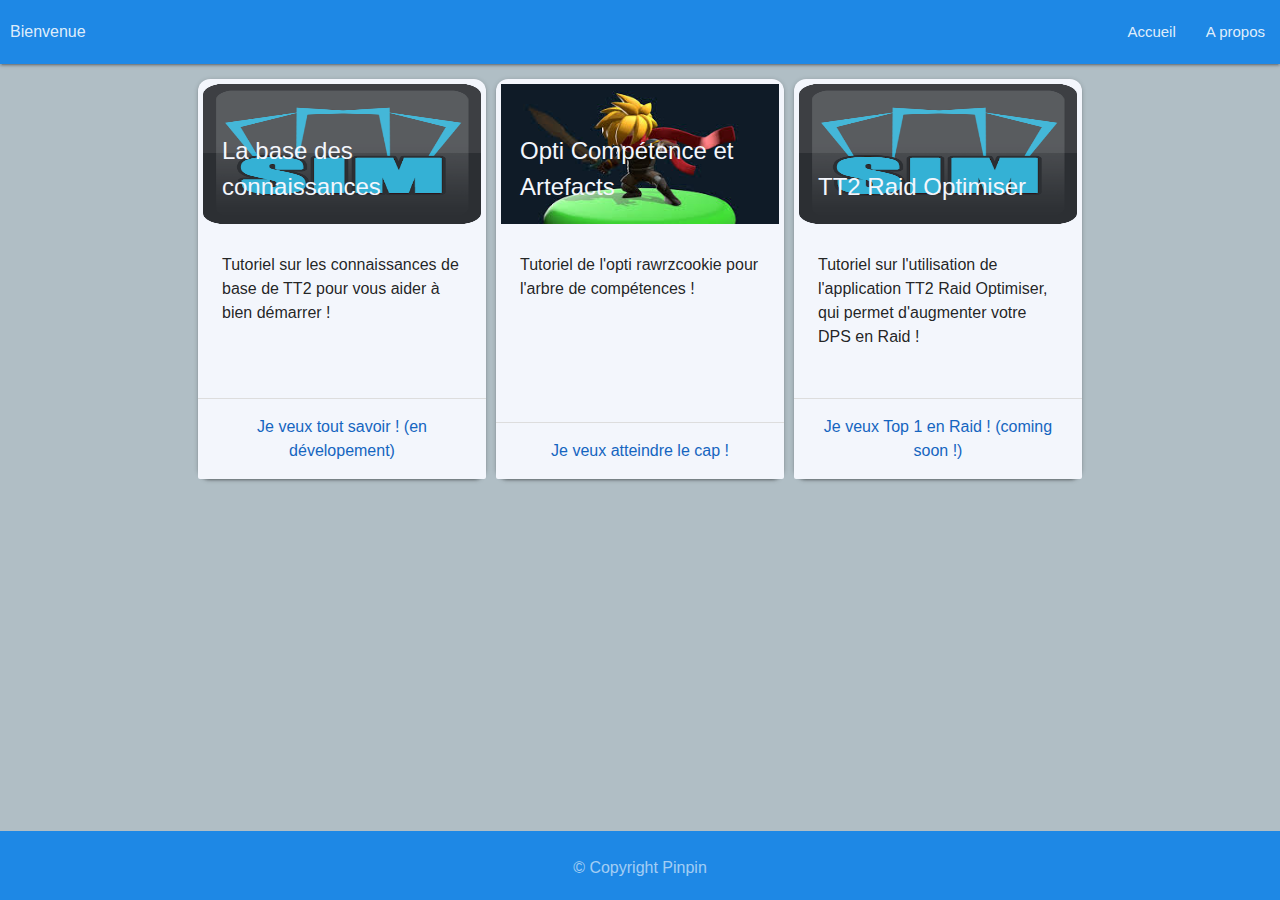
<file: index.html>
<!DOCTYPE html>
<html lang="en">
  <head>
    <meta charset="UTF-8" />
    <meta name="viewport" content="width=device-width, initial-scale=1.0" />
    <meta name="description" content="" />
    <link href="https://fonts.googleapis.com/icon?family=Material+Icons" rel="stylesheet" />
    <link rel="stylesheet" type="text/css" href="./css/materialize.css" />
    <link rel="stylesheet" type="text/css" href="./css/style.css" />
    <title>Tutoriel TT2</title>
  </head>
  <body>
    <header>
      <div class="navbar-fixed">
        <nav>
          <div class="nav-wrapper blue darken-1">
            <a class="title">Bienvenue</a>
            <ul id="nav-mobile" class="right hide-on-small-and-down">
              <li><a href="#">Accueil</a></li>
              <li><a href="./html/aPropos.html">A propos</a></li>
            </ul>
          </div>
        </nav>
      </div>
    </header>

    <main>
      <div class="card-container">
        <div class="row cards">
          <div class="col s12 m12">
            <div class="card medium hoverable">
              <div class="card-image">
                <img src="img/TT2raidopti.webp" />
                <span class="card-title">La base des connaissances</span>
              </div>
              <div class="card-content">
                <p>Tutoriel sur les connaissances de base de TT2 pour vous aider à bien démarrer !</p>
              </div>
              <div class="card-action center">
                <a href="./html/labase.html">Je veux tout savoir ! (en dévelopement)</a>
              </div>
            </div>
          </div>
        </div>

        <div class="row cards">
          <div class="col s12 m12">
            <div class="card medium hoverable">
              <div class="card-image">
                <img src="img/tt2.jpg" />
                <span class="card-title">Opti Compétence et Artefacts</span>
              </div>
              <div class="card-content">
                <p>Tutoriel de l'opti rawrzcookie pour l'arbre de compétences !</p>
              </div>
              <div class="card-action center">
                <a href="./html/optiArbre.html">Je veux atteindre le cap !</a>
              </div>
            </div>
          </div>
        </div>

        <div class="row cards">
          <div class="col s12 m12">
            <div class="card medium hoverable">
              <div class="card-image">
                <img src="img/TT2raidopti.webp" />
                <span class="card-title">TT2 Raid Optimiser</span>
              </div>
              <div class="card-content">
                <p>Tutoriel sur l'utilisation de l'application TT2 Raid Optimiser, qui permet d'augmenter votre DPS en Raid !</p>
              </div>
              <div class="card-action center">
                <a href="#">Je veux Top 1 en Raid ! (coming soon !)</a>
                <!-- <a href="./html/raidopti.html">Je veux Top 1 en Raid !</a> -->
              </div>
            </div>
          </div>
        </div>
      </div>
    </main>
    <footer class="page-footer blue darken-1">
      <div class="footer-copyright blue darken-1">
        <div class="container center">© Copyright Pinpin</div>
      </div>
    </footer>
    <script src="./js/materialize.js"></script>
  </body>
</html>
</file>
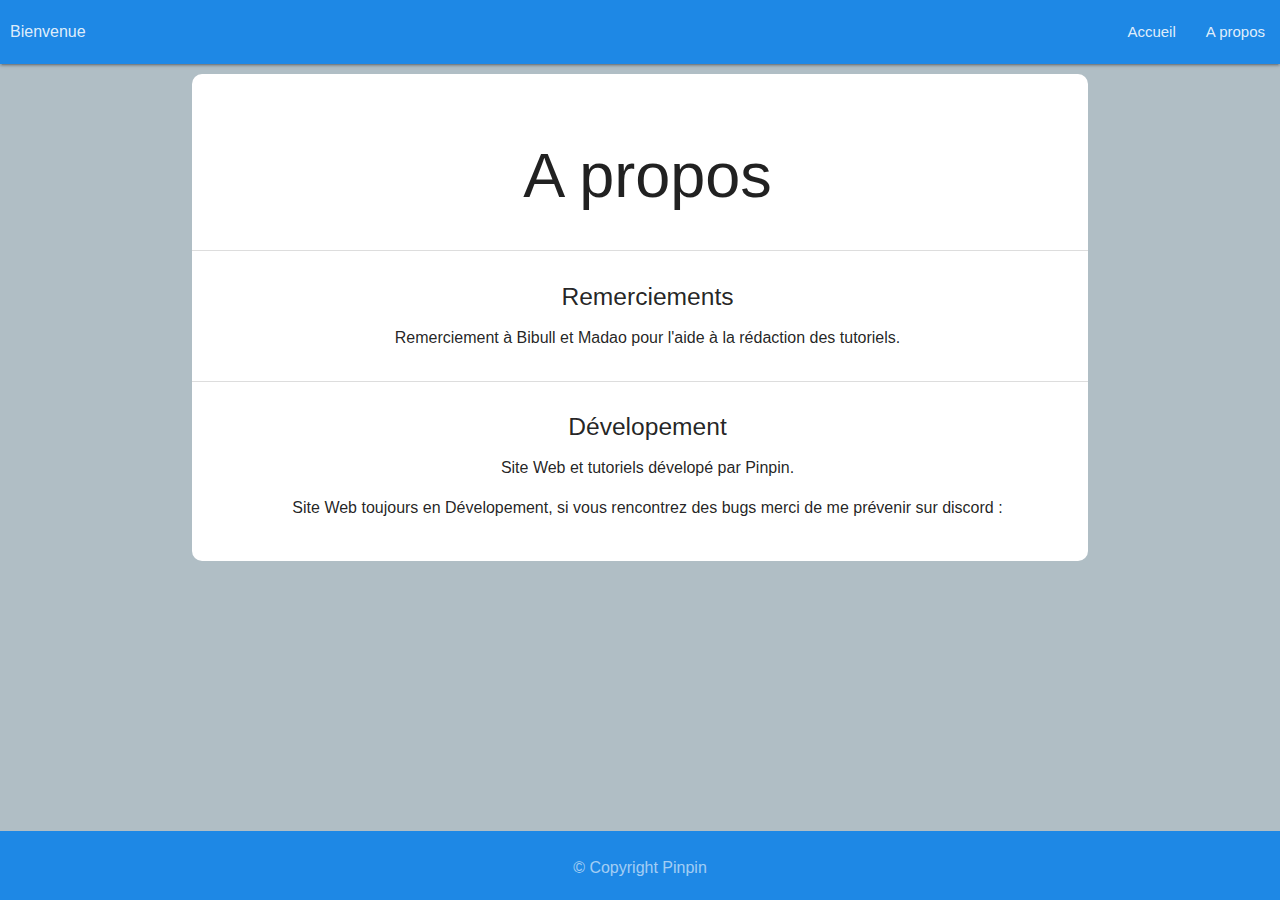
<file: html/aPropos.html>
<!DOCTYPE html>
<html lang="en">
  <head>
    <meta charset="UTF-8" />
    <meta name="viewport" content="width=device-width, initial-scale=1.0" />
    <meta name="description" content="" />
    <link href="https://fonts.googleapis.com/icon?family=Material+Icons" rel="stylesheet" />
    <link rel="stylesheet" type="text/css" href="./../css/materialize.css" />
    <link rel="stylesheet" type="text/css" href="./../css/style.css" />
    <title>Tutoriel TT2</title>
  </head>
  <body>
    <header>
      <div class="navbar-fixed">
        <nav>
          <div class="nav-wrapper blue darken-1">
            <a class="title">Bienvenue</a>
            <ul id="nav-mobile" class="right hide-on-small-and-down">
              <li><a href="./../index.html">Accueil</a></li>
              <li><a href="aPropos.html">A propos</a></li>
            </ul>
          </div>
        </nav>
      </div>
    </header>

    <main>
      <div class="container tutoriel-container">
        <div class="row">
          <div class="col s12">
            <div class="section center">
              <h1>A propos</h1>
            </div>
            <div class="divider"></div>
            <div class="section center scrollspy" id="introduction">
              <h5>Remerciements</h5>
              <p>Remerciement à Bibull et Madao pour l'aide à la rédaction des tutoriels.</p>
            </div>
            <div class="divider"></div>
            <div class="section center scrollspy" id="introduction">
              <h5>Dévelopement</h5>
              <p>Site Web et tutoriels dévelopé par Pinpin.</p>
              <p>Site Web toujours en Dévelopement, si vous rencontrez des bugs merci de me prévenir sur discord :</p>
            </div>
          </div>
        </div>
      </div>
    </main>
    <footer class="page-footer blue darken-1">
      <div class="footer-copyright blue darken-1">
        <div class="container center">© Copyright Pinpin</div>
      </div>
    </footer>
    <script src="./../js/materialize.js"></script>
  </body>
</html>
</file>
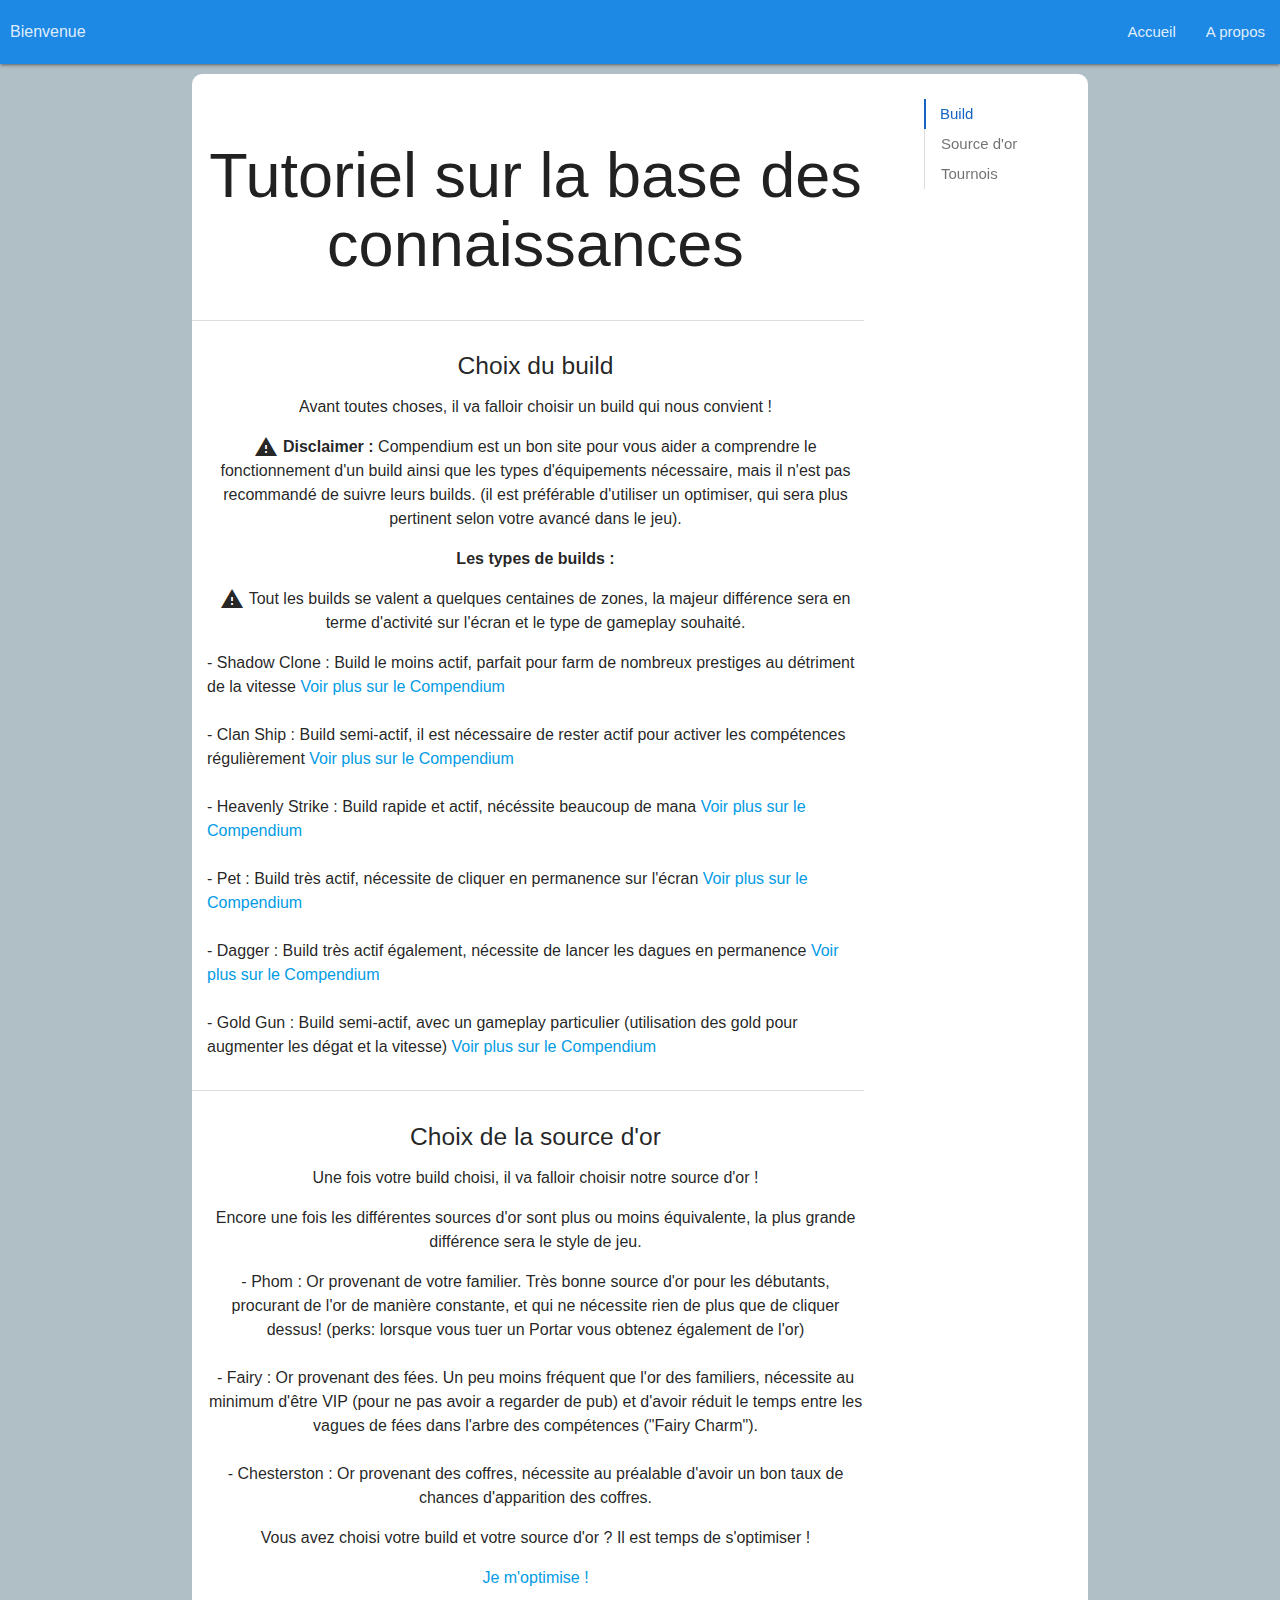
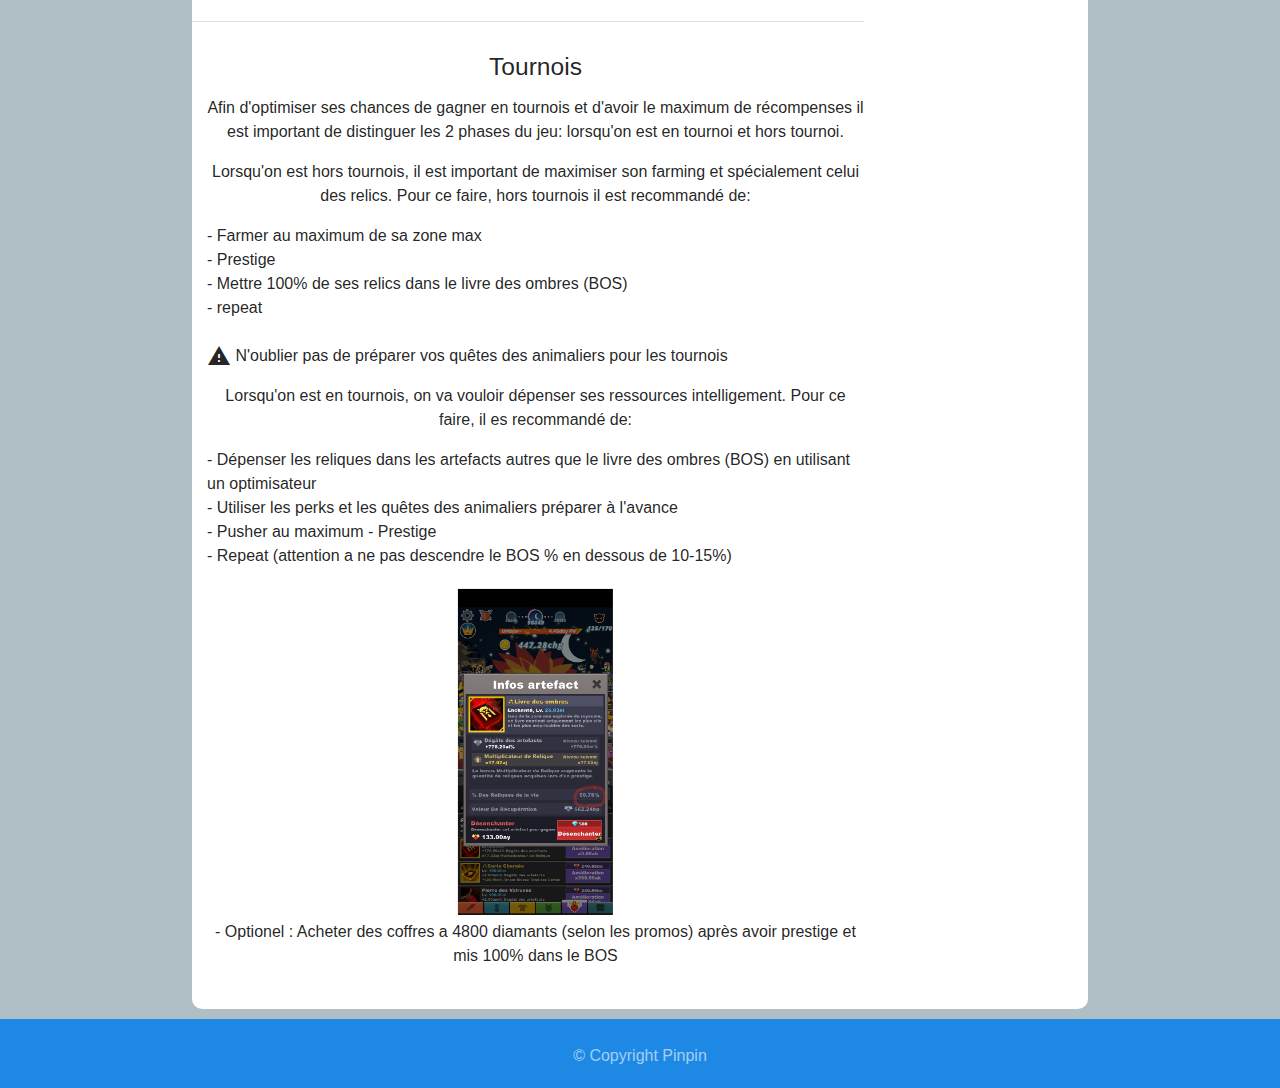
<file: html/labase.html>
<!DOCTYPE html>
<html lang="en">
  <head>
    <meta charset="UTF-8" />
    <meta name="viewport" content="width=device-width, initial-scale=1.0" />
    <meta name="description" content="" />
    <link href="https://fonts.googleapis.com/icon?family=Material+Icons" rel="stylesheet" />
    <link rel="stylesheet" type="text/css" href="./../css/materialize.css" />
    <link rel="stylesheet" type="text/css" href="./../css/style.css" />
    <title>Tutoriel TT2</title>
  </head>
  <body>
    <header>
      <div class="navbar-fixed">
        <nav>
          <div class="nav-wrapper blue darken-1">
            <a class="title">Bienvenue</a>
            <ul id="nav-mobile" class="right hide-on-small-and-down">
              <li><a href="./../index.html">Accueil</a></li>
              <li><a href="aPropos.html">A propos</a></li>
            </ul>
          </div>
        </nav>
      </div>
    </header>

    <main>
      <div class="container tutoriel-container">
        <div class="row">
          <div class="col s9">
            <div class="section center">
              <h1>Tutoriel sur la base des connaissances</h1>
            </div>
            <div class="divider"></div>
            <div class="section center scrollspy" id="choixbuild">
              <h5>Choix du build</h5>
              <p>Avant toutes choses, il va falloir choisir un build qui nous convient !</p>
              <p>
                <i class="material-icons">warning</i> <b> Disclaimer :</b> Compendium est un bon site pour vous aider a comprendre le fonctionnement
                d'un build ainsi que les types d'équipements nécessaire, mais il n'est pas recommandé de suivre leurs builds. (il est préférable
                d'utiliser un optimiser, qui sera plus pertinent selon votre avancé dans le jeu).
              </p>
              <p class="step">Les types de builds :</p>
              <p>
                <i class="material-icons">warning</i> Tout les builds se valent a quelques centaines de zones, la majeur différence sera en terme
                d'activité sur l'écran et le type de gameplay souhaité.
              </p>
              <p class="left-align">
                - <strong>Shadow Clone</strong> : Build le moins actif, parfait pour farm de nombreux prestiges au détriment de la vitesse
                <a href="https://www.tt2-compendium.com/fr/builds/sc ">Voir plus sur le Compendium</a><br /><br />
                - <strong>Clan Ship</strong> : Build semi-actif, il est nécessaire de rester actif pour activer les compétences régulièrement
                <a href="https://www.tt2-compendium.com/fr/builds/cs">Voir plus sur le Compendium</a><br /><br />

                - <strong>Heavenly Strike</strong> : Build rapide et actif, nécéssite beaucoup de mana
                <a href="https://www.tt2-compendium.com/fr/builds/hs ">Voir plus sur le Compendium</a><br /><br />
                - <strong>Pet</strong> : Build très actif, nécessite de cliquer en permanence sur l'écran
                <a href="https://www.tt2-compendium.com/fr/builds/pet">Voir plus sur le Compendium</a> <br /><br />
                - <strong>Dagger</strong> : Build très actif également, nécessite de lancer les dagues en permanence
                <a href="https://www.tt2-compendium.com/en/builds/dagger">Voir plus sur le Compendium</a> <br /><br />
                - <strong>Gold Gun</strong> : Build semi-actif, avec un gameplay particulier (utilisation des gold pour augmenter les dégat et la
                vitesse) <a href="https://www.tt2-compendium.com/en/builds/gg">Voir plus sur le Compendium</a> <br />
              </p>
            </div>
            <div class="divider"></div>
            <div class="section center scrollspy" id="choixor">
              <h5>Choix de la source d'or</h5>
              <p>Une fois votre build choisi, il va falloir choisir notre source d'or !</p>
              <p>Encore une fois les différentes sources d'or sont plus ou moins équivalente, la plus grande différence sera le style de jeu.</p>
              <p>
                - <strong>Phom</strong> : Or provenant de votre familier. Très bonne source d'or pour les débutants, procurant de l'or de manière
                constante, et qui ne nécessite rien de plus que de cliquer dessus! (perks: lorsque vous tuer un Portar vous obtenez également de
                l'or)<br /><br />
                - <strong>Fairy</strong> : Or provenant des fées. Un peu moins fréquent que l'or des familiers, nécessite au minimum d'être VIP (pour
                ne pas avoir a regarder de pub) et d'avoir réduit le temps entre les vagues de fées dans l'arbre des compétences ("Fairy Charm").<br /><br />
                - <strong>Chesterston</strong> : Or provenant des coffres, nécessite au préalable d'avoir un bon taux de chances d'apparition des
                coffres.
              </p>
              <p>Vous avez choisi votre build et votre source d'or ? Il est temps de s'optimiser !</p>
              <p><a href="optiArbre.html">Je m'optimise !</a></p>
            </div>
            <div class="divider"></div>
            <div class="section center scrollspy" id="tournois">
              <h5>Tournois</h5>
              <p>
                Afin d'optimiser ses chances de gagner en tournois et d'avoir le maximum de récompenses il est important de distinguer les 2 phases du
                jeu: lorsqu'on est en tournoi et hors tournoi.
              </p>
              <p>
                Lorsqu'on est hors tournois, il est important de maximiser son farming et spécialement celui des relics. Pour ce faire, hors tournois
                il est recommandé de:
              </p>
              <p class="left-align">
                - Farmer au maximum de sa zone max <br />
                - Prestige <br />
                - Mettre 100% de ses relics dans le livre des ombres (BOS) <br />
                - repeat <br /><br />

                <i class="material-icons">warning</i> N'oublier pas de préparer vos quêtes des animaliers pour les tournois
              </p>
              <p>Lorsqu'on est en tournois, on va vouloir dépenser ses ressources intelligement. Pour ce faire, il es recommandé de:</p>
              <p class="left-align">
                - Dépenser les reliques dans les artefacts autres que le livre des ombres (BOS) en utilisant un optimisateur <br />
                - Utiliser les perks et les quêtes des animaliers préparer à l'avance <br />
                - Pusher au maximum - Prestige <br />
                - Repeat (attention a ne pas descendre le BOS % en dessous de 10-15%)<br />

                <div class="img-container">
                <img
                  class="materialboxed responsive-img"
                  data-caption="Bos % indicateur"
                  alt="Bos % "
                  src="../img/bos.jpg"
                />
              </div>

                - Optionel : Acheter des coffres a 4800 diamants (selon les promos) après avoir prestige et mis 100% dans le BOS
              </p>
            </div>
          </div>
          <div class="col s3 hide-on-small-only">
            <div class="pinned">
              <ul class="section table-of-contents">
                <li><a href="#choixbuild" class="">Build</a></li>
                <li><a href="#choixor" class="">Source d'or</a></li>
                <li><a href="#tournois" class="">Tournois</a></li>
              </ul>
            </div>
          </div>
        </div>
      </div>
    </main>
    <footer class="page-footer blue darken-1">
      <div class="footer-copyright blue darken-1">
        <div class="container center">© Copyright Pinpin</div>
      </div>
    </footer>
    <script src="./../js/materialize.js"></script>
    <script>
      document.addEventListener("DOMContentLoaded", function () {
        var elems = document.querySelectorAll(".scrollspy");
        var instances = M.ScrollSpy.init(elems, {
          getActiveElement: function (id) {
            return 'a[href="#' + id + '"]';
          },
        });
        var elements = document.querySelectorAll(".materialboxed");
        var instances = M.Materialbox.init(elements, {});
      });
    </script>
  </body>
</html>
</file>
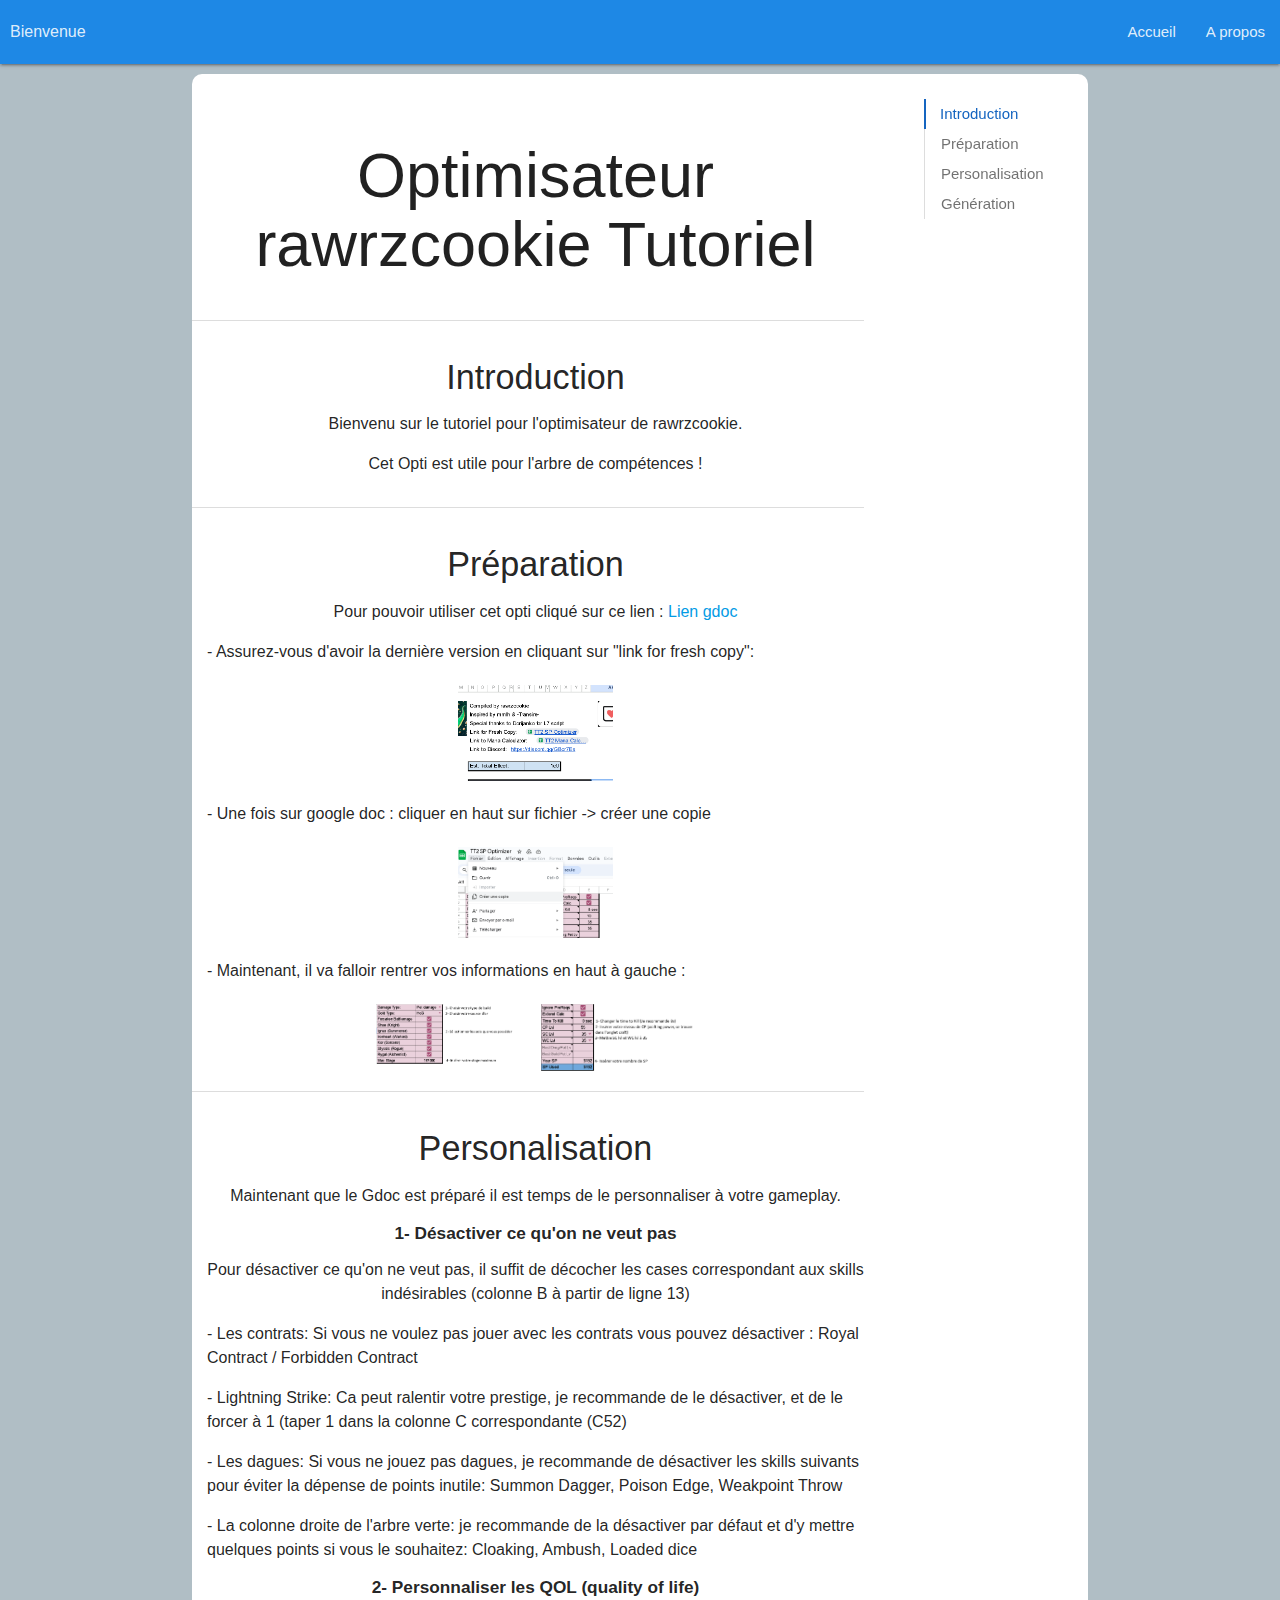
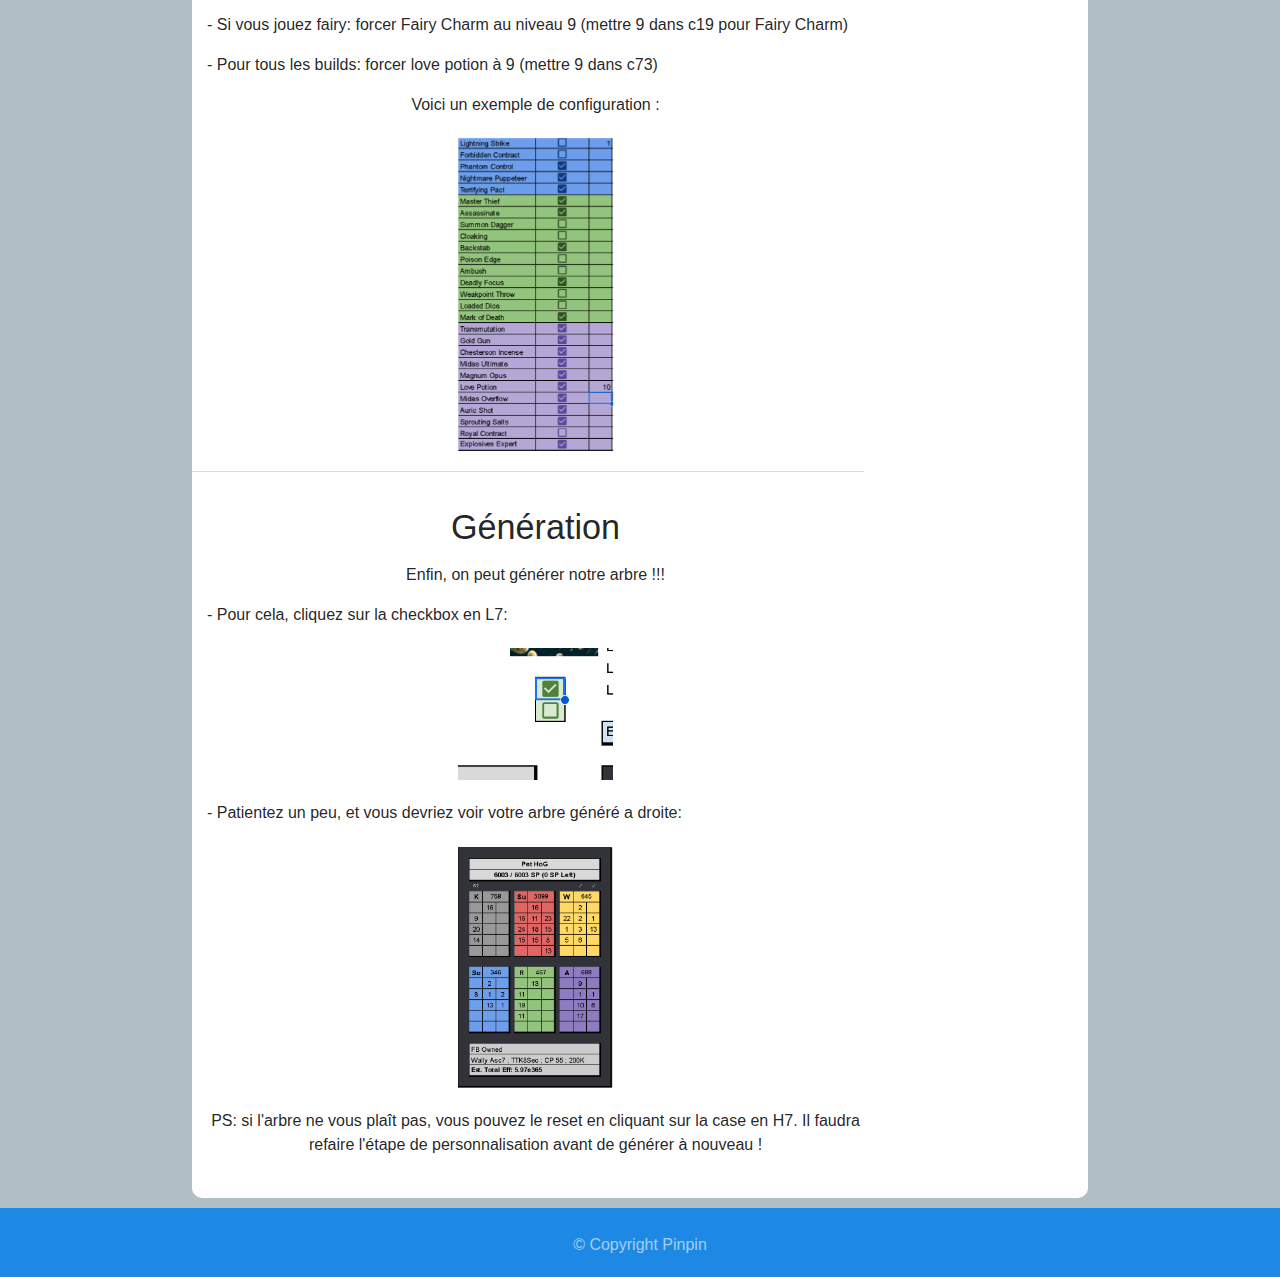
<file: html/optiArbre.html>
<!DOCTYPE html>
<html lang="en">
  <head>
    <meta charset="UTF-8" />
    <meta name="viewport" content="width=device-width, initial-scale=1.0" />
    <meta name="description" content="" />
    <link href="https://fonts.googleapis.com/icon?family=Material+Icons" rel="stylesheet" />
    <link rel="stylesheet" type="text/css" href="./../css/materialize.css" />
    <link rel="stylesheet" type="text/css" href="./../css/style.css" />
    <title>Tutoriel TT2</title>
  </head>
  <body>
    <header>
      <div class="navbar-fixed">
        <nav>
          <div class="nav-wrapper blue darken-1">
            <a class="title">Bienvenue</a>
            <ul id="nav-mobile" class="right hide-on-small-and-down">
              <li><a href="./../index.html">Accueil</a></li>
              <li><a href="aPropos.html">A propos</a></li>
            </ul>
          </div>
        </nav>
      </div>
    </header>

    <main>
      <div class="container tutoriel-container">
        <div class="row">
          <div class="col s9">
            <div class="section center">
              <h1>Optimisateur rawrzcookie Tutoriel</h1>
            </div>
            <div class="divider"></div>
            <div class="section scrollspy" id="introduction">
              <h4>Introduction</h4>
              <p class="center">Bienvenu sur le tutoriel pour l'optimisateur de rawrzcookie.</p>
              <p class="center">Cet Opti est utile pour l'arbre de compétences !</p>
            </div>
            <div class="divider"></div>
            <div class="section scrollspy" id="preparation">
              <h4>Préparation</h4>
              <p class="center">Pour pouvoir utiliser cet opti cliqué sur ce lien : <a href="https://bit.ly/3aRPYf9">Lien gdoc</a></p>
              <p>- Assurez-vous d'avoir la dernière version en cliquant sur "link for fresh copy":</p>
              <div class="img-container">
                <img class="materialboxed responsive-img" data-caption="nouveau fichier" alt="fresh copy" src="../img/ArbreOpti/freshLink.png" />
              </div>
              <p>- Une fois sur google doc : cliquer en haut sur fichier -> créer une copie</p>
              <div class="img-container">
                <img class="materialboxed responsive-img" data-caption="créer une copie" alt="create copy" src="../img/ArbreOpti/createCopy.png" />
              </div>
              <p>- Maintenant, il va falloir rentrer vos informations en haut à gauche :</p>
              <div class="img-container">
                <img class="materialboxed responsive-img" data-caption="settings 1" alt="Settings opti" src="../img/ArbreOpti/opti1.png" />
                <img class="materialboxed responsive-img" data-caption="settings 2" alt="Settings opti" src="../img/ArbreOpti/opti2.png" />
              </div>
            </div>
            <div class="divider"></div>
            <div class="section scrollspy" id="personalisation">
              <h4>Personalisation</h4>
              <p class="center">Maintenant que le Gdoc est préparé il est temps de le personnaliser à votre gameplay.</p>

              <h6>1- Désactiver ce qu'on ne veut pas</h6>
              <p class="center">
                Pour désactiver ce qu'on ne veut pas, il suffit de décocher les cases correspondant aux skills indésirables (colonne B à partir de
                ligne 13)
              </p>

              <p>- Les contrats: Si vous ne voulez pas jouer avec les contrats vous pouvez désactiver : Royal Contract / Forbidden Contract</p>
              <p>
                - Lightning Strike: Ca peut ralentir votre prestige, je recommande de le désactiver, et de le forcer à 1 (taper 1 dans la colonne C
                correspondante (C52)
              </p>
              <p>
                - Les dagues: Si vous ne jouez pas dagues, je recommande de désactiver les skills suivants pour éviter la dépense de points inutile:
                Summon Dagger, Poison Edge, Weakpoint Throw
              </p>
              <p>
                - La colonne droite de l'arbre verte: je recommande de la désactiver par défaut et d'y mettre quelques points si vous le souhaitez:
                Cloaking, Ambush, Loaded dice
              </p>

              <h6>2- Personnaliser les QOL (quality of life)</h6>
              <p>- Si vous jouez fairy: forcer Fairy Charm au niveau 9 (mettre 9 dans c19 pour Fairy Charm)</p>
              <p>- Pour tous les builds: forcer love potion à 9 (mettre 9 dans c73)</p>
              <p class="center">Voici un exemple de configuration :</p>

              <div class="img-container">
                <img
                  class="materialboxed responsive-img"
                  data-caption="exemple configuration"
                  alt="configuration skills"
                  src="../img/ArbreOpti/example configuration.png"
                />
              </div>
            </div>
            <div class="divider"></div>
            <div class="section scrollspy" id="generation">
              <h4>Génération</h4>
              <p class="center">Enfin, on peut générer notre arbre !!!</p>
              <p>- Pour cela, cliquez sur la checkbox en L7:</p>
              <div class="img-container">
                <img
                  class="materialboxed responsive-img"
                  data-caption="checkbox generation"
                  alt="checkbox generation"
                  src="../img/ArbreOpti/checkbox.png"
                />
              </div>
              <p>- Patientez un peu, et vous devriez voir votre arbre généré a droite:</p>
              <div class="img-container">
                <img class="materialboxed responsive-img" data-caption="exemple arbre" alt="exemple arbre" src="../img/ArbreOpti/exempleArbre.png" />
              </div>
              <p class="center">
                PS: si l'arbre ne vous plaît pas, vous pouvez le reset en cliquant sur la case en H7. Il faudra refaire l'étape de personnalisation
                avant de générer à nouveau !
              </p>
            </div>
          </div>

          <div class="col s3 hide-on-small-only">
            <div class="pinned">
              <ul class="section table-of-contents">
                <li><a href="#introduction" class="">Introduction</a></li>
                <li><a href="#preparation" class="">Préparation</a></li>
                <li><a href="#personalisation" class="">Personalisation</a></li>
                <li><a href="#generation" class="">Génération</a></li>
              </ul>
              <p></p>
            </div>
          </div>
        </div>
      </div>
    </main>
    <footer class="page-footer blue darken-1">
      <div class="footer-copyright blue darken-1">
        <div class="container center">© Copyright Pinpin</div>
      </div>
    </footer>
    <script src="./../js/materialize.js"></script>
    <script>
      document.addEventListener("DOMContentLoaded", function () {
        var elems = document.querySelectorAll(".scrollspy");
        var instances = M.ScrollSpy.init(elems, {
          getActiveElement: function (id) {
            return 'a[href="#' + id + '"]';
          },
        });
        var elements = document.querySelectorAll(".materialboxed");
        var instances = M.Materialbox.init(elements, {});
      });
    </script>
  </body>
</html>
</file>
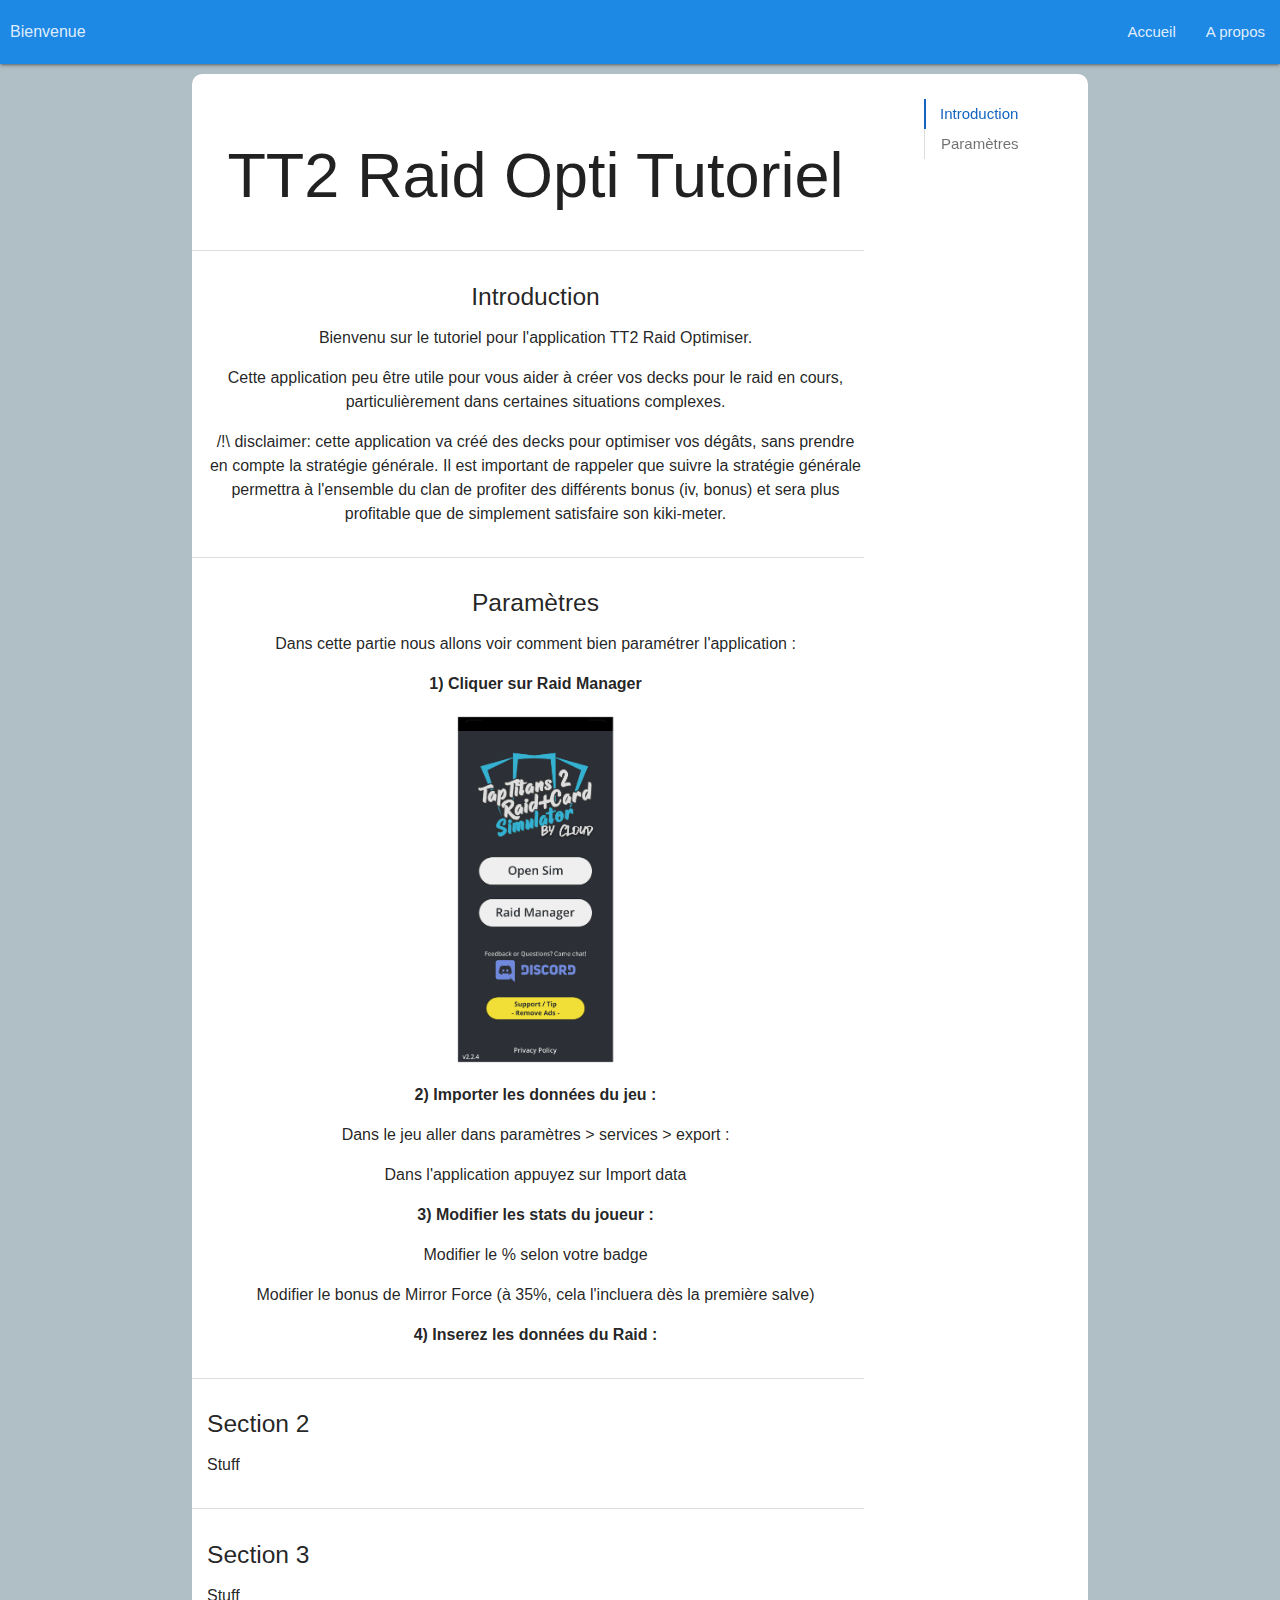
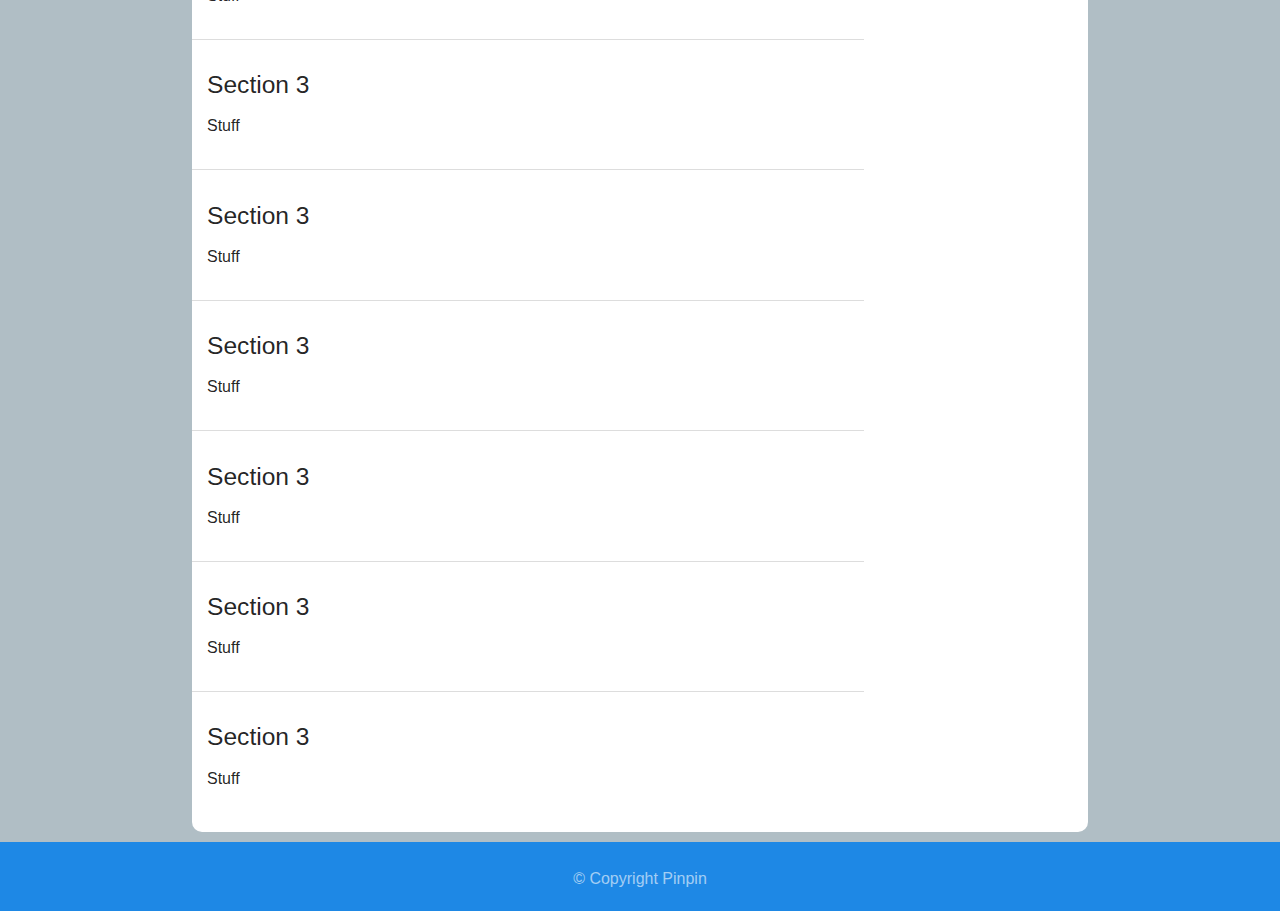
<file: html/raidopti.html>
<!DOCTYPE html>
<html lang="en">
  <head>
    <meta charset="UTF-8" />
    <meta name="viewport" content="width=device-width, initial-scale=1.0" />
    <meta name="description" content="" />
    <link href="https://fonts.googleapis.com/icon?family=Material+Icons" rel="stylesheet" />
    <link rel="stylesheet" type="text/css" href="./../css/materialize.css" />
    <link rel="stylesheet" type="text/css" href="./../css/style.css" />
    <title>Tutoriel TT2</title>
  </head>
  <body>
    <header>
      <div class="navbar-fixed">
        <nav>
          <div class="nav-wrapper blue darken-1">
            <a class="title">Bienvenue</a>
            <ul id="nav-mobile" class="right hide-on-small-and-down">
              <li><a href="./../index.html">Accueil</a></li>
              <li><a href="aPropos.html">A propos</a></li>
            </ul>
          </div>
        </nav>
      </div>
    </header>

    <main>
      <div class="container tutoriel-container">
        <div class="row">
          <div class="col s9">
            <div class="section center">
              <h1>TT2 Raid Opti Tutoriel</h1>
            </div>
            <div class="divider"></div>
            <div class="section center scrollspy" id="introduction">
              <h5>Introduction</h5>
              <p>Bienvenu sur le tutoriel pour l'application TT2 Raid Optimiser.</p>
              <p>
                Cette application peu être utile pour vous aider à créer vos decks pour le raid en cours, particulièrement dans certaines situations
                complexes.
              </p>
              <p>
                /!\ disclaimer: cette application va créé des decks pour optimiser vos dégâts, sans prendre en compte la stratégie générale. Il est
                important de rappeler que suivre la stratégie générale permettra à l'ensemble du clan de profiter des différents bonus (iv, bonus) et
                sera plus profitable que de simplement satisfaire son kiki-meter.
              </p>
            </div>

            <div class="divider"></div>
            <div class="section center scrollspy" id="parametres">
              <h5>Paramètres</h5>
              <p>Dans cette partie nous allons voir comment bien paramétrer l'application :</p>
              <p class="step">1) Cliquer sur Raid Manager</p>
              <div class="img-container">
                <img
                  class="materialboxed responsive-img"
                  data-caption="First screen of the app"
                  alt="opening screen of the app"
                  src="../img/tt2raidopti/tt2raidopti1.jpg"
                />
              </div>
              <p class="step">2) Importer les données du jeu :</p>
              <p>Dans le jeu aller dans paramètres > services > export :</p>
              <p>Dans l'application appuyez sur Import data</p>

              <p class="step">3) Modifier les stats du joueur :</p>
              <p>Modifier le % selon votre badge</p>

              <p>Modifier le bonus de Mirror Force (à 35%, cela l'incluera dès la première salve)</p>
              <p class="step">4) Inserez les données du Raid :</p>
            </div>
            <div class="divider"></div>
            <div class="section">
              <h5>Section 2</h5>
              <p>Stuff</p>
            </div>
            <div class="divider"></div>
            <div class="section">
              <h5>Section 3</h5>
              <p>Stuff</p>
            </div>
            <div class="divider"></div>
            <div class="section">
              <h5>Section 3</h5>
              <p>Stuff</p>
            </div>
            <div class="divider"></div>
            <div class="section">
              <h5>Section 3</h5>
              <p>Stuff</p>
            </div>
            <div class="divider"></div>
            <div class="section">
              <h5>Section 3</h5>
              <p>Stuff</p>
            </div>
            <div class="divider"></div>
            <div class="section">
              <h5>Section 3</h5>
              <p>Stuff</p>
            </div>
            <div class="divider"></div>
            <div class="section">
              <h5>Section 3</h5>
              <p>Stuff</p>
            </div>
            <div class="divider"></div>
            <div class="section">
              <h5>Section 3</h5>
              <p>Stuff</p>
            </div>
          </div>
          <div class="col s3 hide-on-small-only">
            <div class="pinned">
              <ul class="section table-of-contents">
                <li><a href="#introduction" class="">Introduction</a></li>
                <li><a href="#parametres" class="">Paramètres</a></li>
              </ul>
            </div>
          </div>
        </div>
      </div>
    </main>
    <footer class="page-footer blue darken-1">
      <div class="footer-copyright blue darken-1">
        <div class="container center">© Copyright Pinpin</div>
      </div>
    </footer>
    <script src="./../js/materialize.js"></script>
    <script>
      document.addEventListener("DOMContentLoaded", function () {
        var elems = document.querySelectorAll(".scrollspy");
        var instances = M.ScrollSpy.init(elems, {
          getActiveElement: function (id) {
            return 'a[href="#' + id + '"]';
          },
        });
        var elements = document.querySelectorAll(".materialboxed");
        var instances = M.Materialbox.init(elements, {});
      });
    </script>
  </body>
</html>
</file>
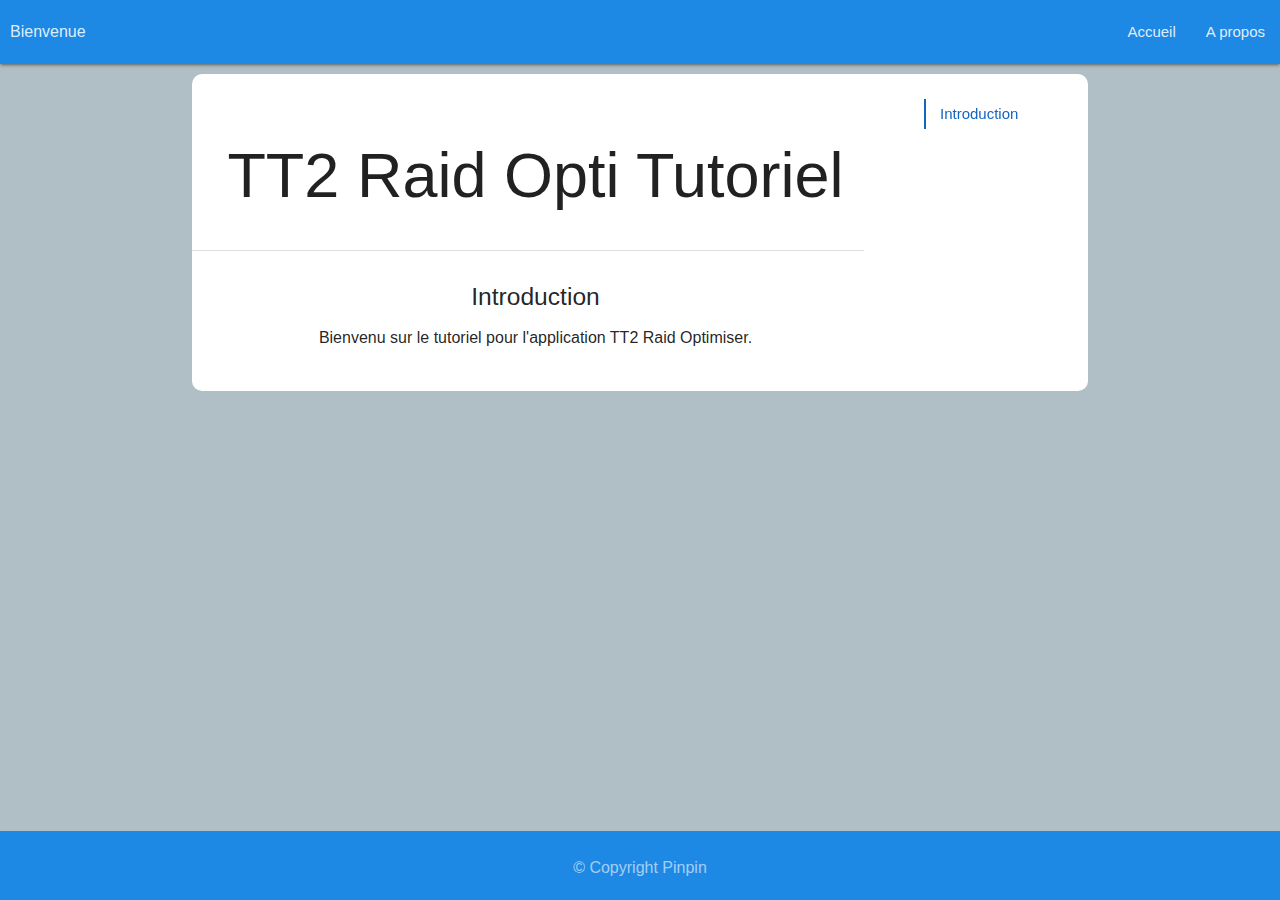
<file: html/templateTuto.html>
<!DOCTYPE html>
<html lang="en">
  <head>
    <meta charset="UTF-8" />
    <meta name="viewport" content="width=device-width, initial-scale=1.0" />
    <meta name="description" content="" />
    <link href="https://fonts.googleapis.com/icon?family=Material+Icons" rel="stylesheet" />
    <link rel="stylesheet" type="text/css" href="./../css/materialize.css" />
    <link rel="stylesheet" type="text/css" href="./../css/style.css" />
    <title>Tutoriel TT2</title>
  </head>
  <body>
    <header>
      <div class="navbar-fixed">
        <nav>
          <div class="nav-wrapper blue darken-1">
            <a class="title">Bienvenue</a>
            <ul id="nav-mobile" class="right hide-on-small-and-down">
              <li><a href="./../index.html">Accueil</a></li>
              <li><a href="aPropos.html">A propos</a></li>
            </ul>
          </div>
        </nav>
      </div>
    </header>

    <main>
      <div class="container tutoriel-container">
        <div class="row">
          <div class="col s9">
            <div class="section center">
              <h1>TT2 Raid Opti Tutoriel</h1>
            </div>
            <div class="divider"></div>
            <div class="section center scrollspy" id="introduction">
              <h5>Introduction</h5>
              <p>Bienvenu sur le tutoriel pour l'application TT2 Raid Optimiser.</p>
            </div>
          </div>
          <div class="col s3 hide-on-small-only">
            <div class="pinned">
              <ul class="section table-of-contents">
                <li><a href="#introduction" class="">Introduction</a></li>
              </ul>
            </div>
          </div>
        </div>
      </div>
    </main>
    <footer class="page-footer blue darken-1">
      <div class="footer-copyright blue darken-1">
        <div class="container center">© Copyright Pinpin</div>
      </div>
    </footer>
    <script src="./../js/materialize.js"></script>
    <script>
      document.addEventListener("DOMContentLoaded", function () {
        var elems = document.querySelectorAll(".scrollspy");
        var instances = M.ScrollSpy.init(elems, {
          getActiveElement: function (id) {
            return 'a[href="#' + id + '"]';
          },
        });
        var elements = document.querySelectorAll(".materialboxed");
        var instances = M.Materialbox.init(elements, {});
      });
    </script>
  </body>
</html>
</file>
<file: css/style.css>
body {
  display: flex;
  min-height: 100vh;
  flex-direction: column;
  color: var(--font-color-main);
  font-size: 16px;
  -webkit-font-smoothing: antialiased;
  background-color: var(--background-color);
}

main {
  flex: 1 0 auto;
}

.card-container {
  margin: 10px auto;
  display: flex;
  flex-direction: row;
  flex-wrap: wrap;
  justify-content: center;
  width: 90vw;
}

.cards {
  width: 25%;
  min-width: 270px;
  margin: 5px 5px;
}
.title {
  margin-left: 10px;
}
.container {
  padding-top: 10px;
  margin-top: 10px;
  padding-bottom: 10px;
  margin-bottom: 10px;
}

ul.table-of-contents {
  padding-left: 0;
  list-style-type: none;
  margin-top: 0;
  font-size: 1rem;
  margin-left: 4rem;
}
.tutoriel-container {
  background-color: white;
  border-radius: 10px;
}
.img-container {
  width: 100%;
  display: flex;
  flex-direction: row;
  justify-content: center;
}
img {
  padding: 5px;
}
.material-placeholder {
  width: 25%;
}
.step {
  font-weight: bold;
}
.material-icons {
  display: inline-flex;
  vertical-align: top;
}
h4 {
  text-align: center;
}
h6 {
  font-weight: bold;
  text-align: center;
}
</file>
